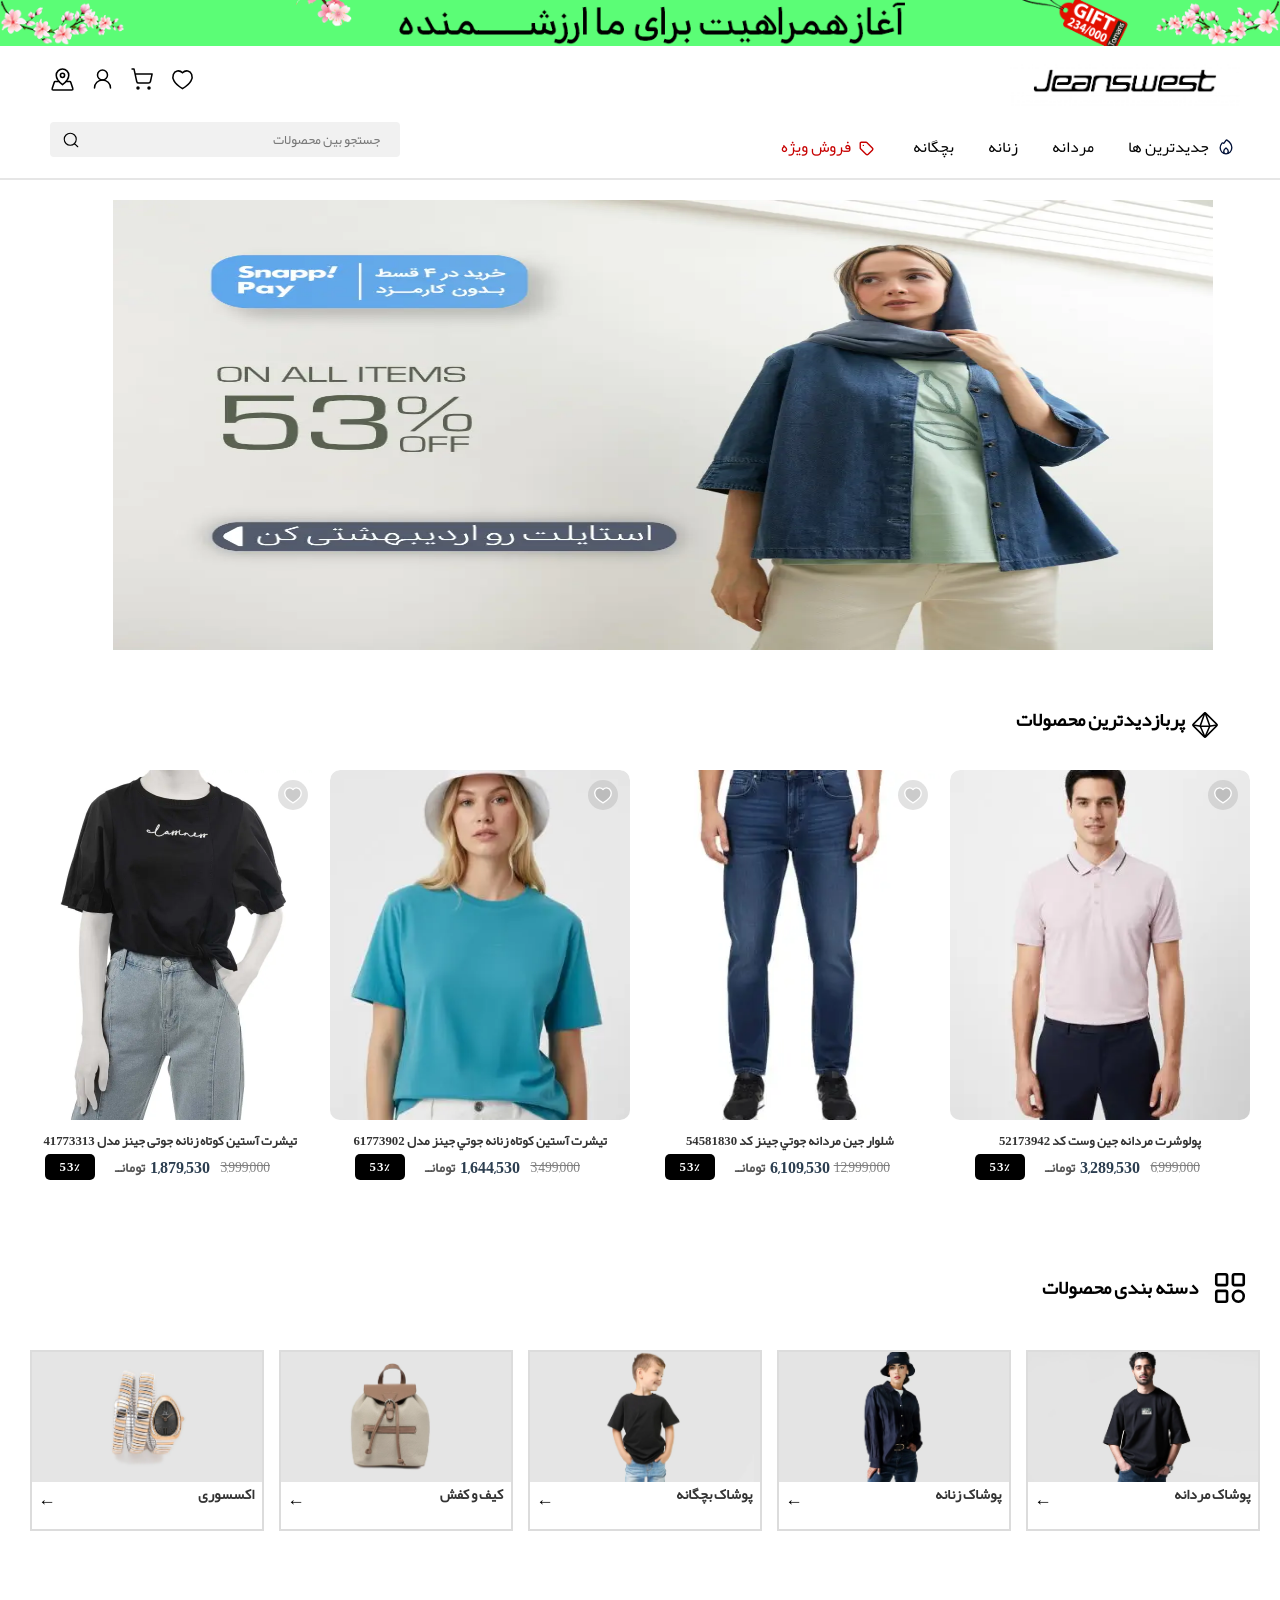
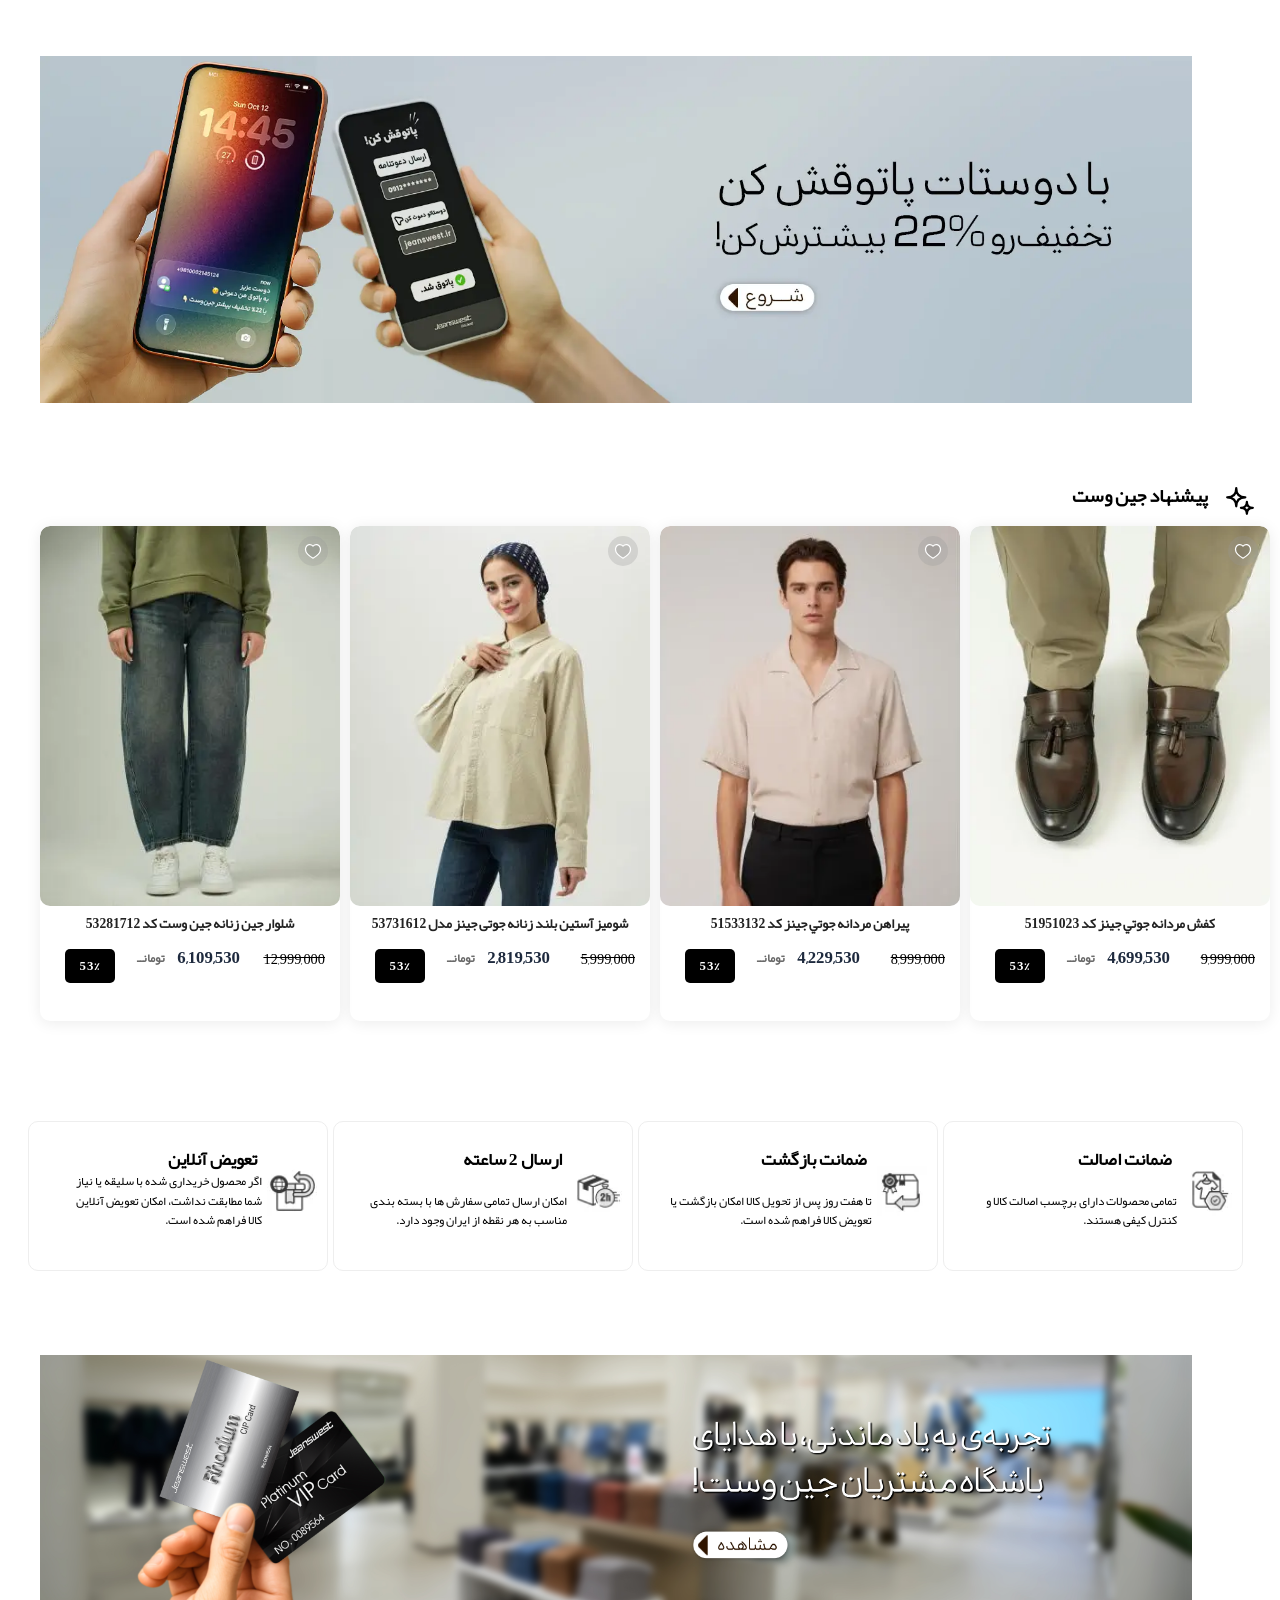
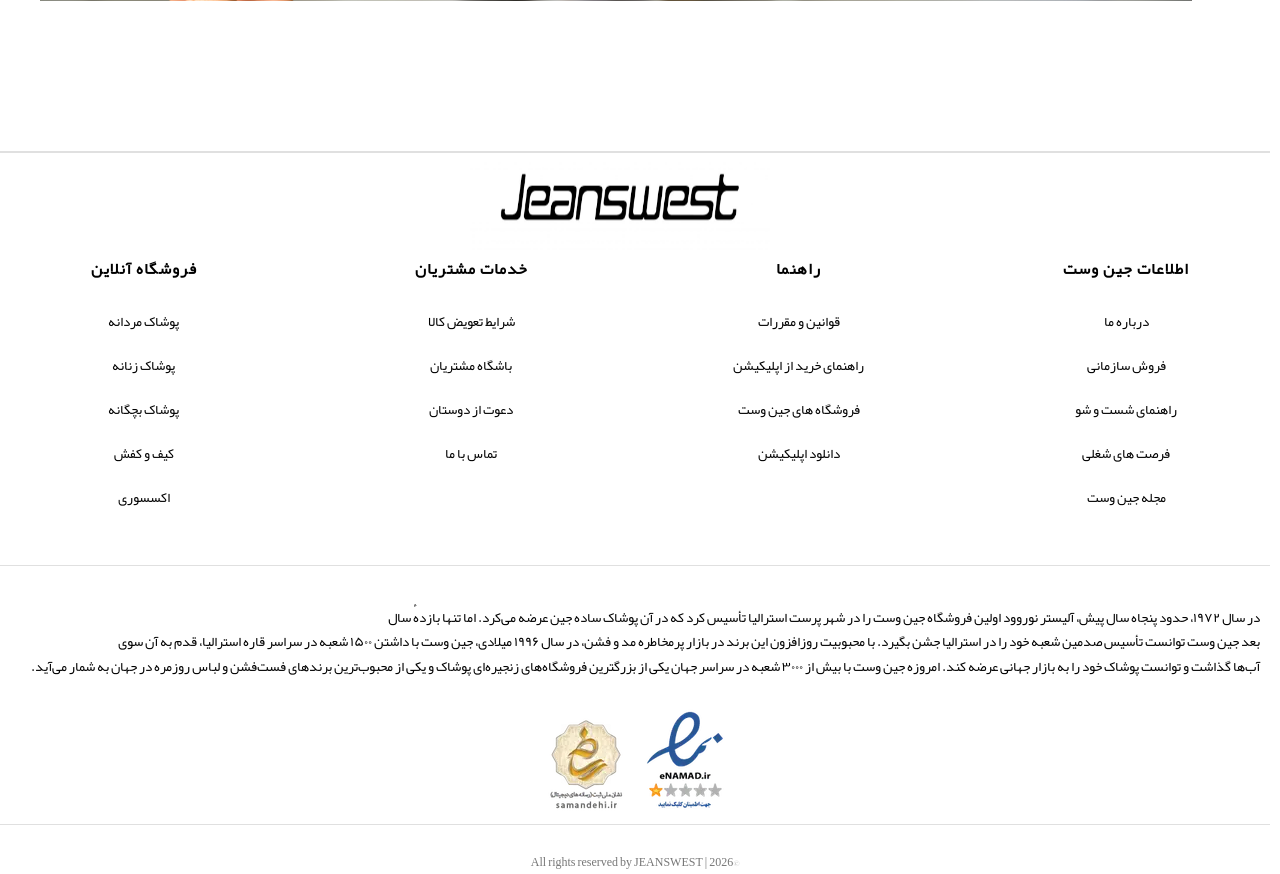
<file: index.html>
<!doctype html>
<html lang="en">
  <head>
    <meta charset="UTF-8" />
    <meta name="viewport" content="width=device-width, initial-scale=1.0" />
    <link rel="stylesheet" href="CSS/style.css" />
    <title>
      فروشگاه اینترنتی لباس جین‌ وست jeanswest | سایت رسمی جین وست ایران | جین
      وست
    </title>
  </head>

  <body>
    <div class="wrapper">
      <!-- start header -->
      <header>
        <!-- start navbar -->
        <nav>
          <!-- top navbar image -->
          <img
            src="assets/media/image/top-navbar-img.gif"
            alt="navbar gif"
            class="top-nav"
          />
          <!-- logo nav -->
          <a href="index.html">
            <img
              src="assets/media/image/Logo.png"
              alt="Logo"
              class="logo-nav"
            />
          </a>
          <!-- icon nav -->
          <div class="icon-nav">
            <div class="location-icon">
              <a href="#">
                <svg
                  xmlns="http://www.w3.org/2000/svg"
                  fill="none"
                  viewBox="0 0 24 24"
                >
                  <g
                    stroke="currentColor"
                    stroke-linecap="round"
                    stroke-linejoin="round"
                    stroke-width="1.5"
                  >
                    <path
                      d="M18 8c0 4.5-6 9-6 9s-6-4.5-6-9a6 6 0 1 1 12 0Z"
                    ></path>
                    <path
                      d="M12 10a2 2 0 1 0 0-4 2 2 0 0 0 0 4ZM8.835 14H5a1 1 0 0 0-.9.7l-2 6c-.1.1-.1.2-.1.3 0 .6.4 1 1 1h18c.6 0 1-.4 1-1 0-.1 0-.2-.1-.3l-2-6a1 1 0 0 0-.9-.7h-3.835"
                    ></path>
                  </g>
                </svg>
              </a>
            </div>
            <div class="contact-icon">
              <a href="#">
                <svg
                  xmlns="http://www.w3.org/2000/svg"
                  fill="none"
                  viewBox="0 0 25 24"
                >
                  <g
                    stroke="currentColor"
                    stroke-linecap="round"
                    stroke-linejoin="round"
                    stroke-width="1.5"
                  >
                    <path d="M12.5 13a5 5 0 1 0 0-10 5 5 0 0 0 0 10Z"></path>
                    <path d="M20.5 21a8 8 0 0 0-16 0"></path>
                  </g>
                </svg>
              </a>
            </div>
            <div class="shopping-icon">
              <a href="#">
                <svg xmlns="http://www.w3.org/2000/svg" fill="none">
                  <path
                    fill="#000"
                    stroke="currentColor"
                    stroke-linecap="round"
                    stroke-linejoin="round"
                    stroke-width="1.5"
                    d="M8 22a1 1 0 1 0 0-2 1 1 0 0 0 0 2ZM19 22a1 1 0 1 0 0-2 1 1 0 0 0 0 2Z"
                  ></path>
                  <path
                    stroke="currentColor"
                    stroke-linecap="round"
                    stroke-linejoin="round"
                    stroke-width="1.5"
                    d="M2.05 2.05h2l2.66 12.42a2 2 0 0 0 2 1.58h9.78a2 2 0 0 0 1.95-1.57l1.65-7.43H5.12"
                  ></path>
                </svg>
              </a>
            </div>
            <div class="heart-icon">
              <a href="#">
                <svg
                  xmlns="http://www.w3.org/2000/svg"
                  fill="none"
                  viewBox="0 0 24 24"
                >
                  <path
                    stroke="currentColor"
                    stroke-linejoin="round"
                    stroke-width="1.5"
                    d="M12 5.572c6.333-6.44 17.19 5.52 0 15.178C-5.19 11.092 5.667-.868 12 5.572Z"
                  ></path>
                </svg>
              </a>
            </div>
          </div>
          <!-- menu -->
          <div class="menu">
            <ul>
              <li>
                <div>
                  <a href="#" class="special-sale">
                    فروش ویژه
                    <svg
                      xmlns="http://www.w3.org/2000/svg"
                      fill="none"
                      viewBox="0 0 16 16"
                      class="sale-icon"
                    >
                      <g clip-path="url(#tag_svg__a)">
                        <path
                          stroke="currentColor"
                          stroke-linecap="round"
                          stroke-linejoin="round"
                          stroke-width="1.5"
                          d="M4.667 4.667h.006m2.854 9.526-5.9-5.9a1 1 0 0 1-.294-.707V2.333a1 1 0 0 1 1-1h5.253a1 1 0 0 1 .707.293l5.9 5.9a1.617 1.617 0 0 1 0 2.28l-4.386 4.387a1.617 1.617 0 0 1-2.28 0Z"
                        ></path>
                      </g>
                      <defs>
                        <clipPath id="tag_svg__a">
                          <path fill="#fff" d="M0 0h16v16H0z"></path>
                        </clipPath>
                      </defs>
                    </svg>
                  </a>
                  <div class="dropdown-3">
                    <ul>
                      <li>
                        <a href="#">
                          <img src="assets/media/image/mans-1.webp" alt="" />
                        </a>
                      </li>
                      <li>
                        <a href="#">
                          <img src="assets/media/image/womans-1.webp" alt="" />
                        </a>
                      </li>
                      <li>
                        <a href="#">
                          <img src="assets/media/image/womans-2.webp" alt="" />
                        </a>
                      </li>
                      <li>
                        <a href="#">
                          <img src="assets/media/image/mans-2.webp" alt="" />
                        </a>
                      </li>
                      <li>
                        <a href="#">
                          <img src="assets/media/image/mans-3.webp" alt="" />
                        </a>
                      </li>
                    </ul>
                  </div>
                </div>
              </li>

              <li>
                <a href="#">بچگانه</a>
                <div class="dropdown-2">
                  <div class="task-1">
                    <a href="#">
                      <svg
                        xmlns="http://www.w3.org/2000/svg"
                        viewBox="0 0 20 20"
                        fill="none"
                      >
                        <rect width="20" height="20" fill="#1E1E1E" />
                        <g id="Frame 44966">
                          <g id="Frame 44954">
                            <rect
                              width="1440"
                              height="454"
                              transform="translate(-1308 -24)"
                              fill="white"
                            />
                            <g id="Frame 44972">
                              <g id="Frame 44971">
                                <g id="Frame 44956">
                                  <g id="Frame 44964">
                                    <g id="tabler:shirt">
                                      <path
                                        id="Vector"
                                        d="M12.5 3.33337L17.5 5.00004V9.16671H15V15.8334C15 16.0544 14.9122 16.2663 14.7559 16.4226C14.5996 16.5789 14.3877 16.6667 14.1667 16.6667H5.83333C5.61232 16.6667 5.40036 16.5789 5.24408 16.4226C5.0878 16.2663 5 16.0544 5 15.8334V9.16671H2.5V5.00004L7.5 3.33337C7.5 3.99642 7.76339 4.6323 8.23223 5.10114C8.70107 5.56998 9.33696 5.83337 10 5.83337C10.663 5.83337 11.2989 5.56998 11.7678 5.10114C12.2366 4.6323 12.5 3.99642 12.5 3.33337Z"
                                        stroke="#011037"
                                        stroke-width="1.5"
                                        stroke-linecap="round"
                                        stroke-linejoin="round"
                                      />
                                    </g>
                                  </g>
                                </g>
                              </g>
                            </g>
                          </g>
                        </g>
                      </svg>
                      <h3>پوشاک دخترانه</h3>
                    </a>
                    <ul>
                      <li>
                        <a href="#">هودی</a>
                      </li>
                      <li>
                        <a href="#">دورس</a>
                      </li>
                      <li>
                        <a href="#">سرهمی</a>
                      </li>
                      <li>
                        <a href="#">سوییشرت</a>
                      </li>
                      <li>
                        <a href="#">پلیور</a>
                      </li>
                      <li>
                        <a href="#">لباس شنا</a>
                      </li>
                      <li>
                        <a href="#">تاپ</a>
                      </li>
                      <li>
                        <a href="#">شلوارک</a>
                      </li>
                      <li>
                        <a href="#">ست لباس</a>
                      </li>
                      <li>
                        <a href="#">لباس زیر</a>
                      </li>
                      <li>
                        <a href="#">شلوار</a>
                      </li>
                      <li>
                        <a href="#">کاپشن و پالتو</a>
                      </li>
                      <li>
                        <a href="#">دامن</a>
                      </li>
                      <li>
                        <a href="#">شال و روسری</a>
                      </li>
                      <li>
                        <a href="#">تی شرت</a>
                      </li>
                      <li>
                        <a href="#">تی شرت</a>
                      </li>
                    </ul>
                  </div>
                  <div class="task-2">
                    <a href="#">
                      <svg
                        class="child-task-2-svg"
                        xmlns="http://www.w3.org/2000/svg"
                        viewBox="0 0 20 20"
                        fill="none"
                      >
                        <rect width="20" height="20" fill="#1E1E1E" />
                        <g id="Frame 44966">
                          <g id="Frame 44954">
                            <rect
                              width="1440"
                              height="454"
                              transform="translate(-1308 -24)"
                              fill="white"
                            />
                            <g id="Frame 44972">
                              <g id="Frame 44971">
                                <g id="Frame 44956">
                                  <g id="Frame 44964">
                                    <g id="tabler:shirt">
                                      <path
                                        id="Vector"
                                        d="M12.5 3.33337L17.5 5.00004V9.16671H15V15.8334C15 16.0544 14.9122 16.2663 14.7559 16.4226C14.5996 16.5789 14.3877 16.6667 14.1667 16.6667H5.83333C5.61232 16.6667 5.40036 16.5789 5.24408 16.4226C5.0878 16.2663 5 16.0544 5 15.8334V9.16671H2.5V5.00004L7.5 3.33337C7.5 3.99642 7.76339 4.6323 8.23223 5.10114C8.70107 5.56998 9.33696 5.83337 10 5.83337C10.663 5.83337 11.2989 5.56998 11.7678 5.10114C12.2366 4.6323 12.5 3.99642 12.5 3.33337Z"
                                        stroke="#011037"
                                        stroke-width="1.5"
                                        stroke-linecap="round"
                                        stroke-linejoin="round"
                                      />
                                    </g>
                                  </g>
                                </g>
                              </g>
                            </g>
                          </g>
                        </g>
                      </svg>
                      <h3>پوشاک پسرانه</h3>
                    </a>
                    <ul>
                      <li>
                        <a href="#">پیراهن</a>
                      </li>
                      <li>
                        <a href="#">دورس</a>
                      </li>
                      <li>
                        <a href="#">هودی</a>
                      </li>
                      <li>
                        <a href="#">سوییشرت</a>
                      </li>
                      <li>
                        <a href="#">پلیور</a>
                      </li>
                      <li>
                        <a href="#">شلوار</a>
                      </li>
                      <li>
                        <a href="#">لباس شنا</a>
                      </li>
                      <li>
                        <a href="#">شلوارک</a>
                      </li>
                      <li>
                        <a href="#">کاپشن و پالتو</a>
                      </li>
                      <li>
                        <a href="#">پولوشرت پسرانه</a>
                      </li>
                      <li>
                        <a href="#">تی شرت</a>
                      </li>
                      <li>
                        <a href="#">لباس زیر</a>
                      </li>
                      <li>
                        <a href="#">ست لباس</a>
                      </li>
                    </ul>
                  </div>
                  <div class="task-3">
                    <a href="#">
                      <img src="assets/media/image/watch.svg" alt="watch" />
                      <h3>اکسسوری و زیورآلات بچگانه</h3>
                    </a>
                    <ul>
                      <li>
                        <a href="#">اسباب بازی</a>
                      </li>
                      <li>
                        <a href="#">جوراب</a>
                      </li>
                      <li>
                        <a href="#">چتر</a>
                      </li>
                      <li>
                        <a href="#">دستکش و کلاه</a>
                      </li>
                      <li>
                        <a href="#">عینک</a>
                      </li>
                      <li>
                        <a href="#">عروسک</a>
                      </li>
                    </ul>
                  </div>
                  <div class="task-4">
                    <a href="#">
                      <img src="assets/media/image/shoe.svg" alt="shoe" />
                      <h3>کیف و کفش بچگانه</h3>
                    </a>
                    <ul>
                      <li>
                        <a href="#">کیف</a>
                      </li>
                      <li>
                        <a href="#">کفش</a>
                      </li>
                    </ul>
                  </div>
                  <div class="task-5">
                    <a href="#">
                      <img src="assets/media/image/sale.svg" alt="sale" />
                      <h3>همه محصولات مردانه</h3>
                    </a>
                    <ul>
                      <li>
                        <img
                          src="assets/media/image/Childs.webp"
                          alt="Childs"
                        />
                      </li>
                    </ul>
                  </div>
                </div>
              </li>

              <li>
                <a href="#">زنانه</a>
                <div class="dropdown-2">
                  <div class="task-1">
                    <a href="#">
                      <svg
                        xmlns="http://www.w3.org/2000/svg"
                        viewBox="0 0 20 20"
                        fill="none"
                      >
                        <rect width="20" height="20" fill="#1E1E1E" />
                        <g id="Frame 44966">
                          <g id="Frame 44954">
                            <rect
                              width="1440"
                              height="454"
                              transform="translate(-1308 -24)"
                              fill="white"
                            />
                            <g id="Frame 44972">
                              <g id="Frame 44971">
                                <g id="Frame 44956">
                                  <g id="Frame 44964">
                                    <g id="tabler:shirt">
                                      <path
                                        id="Vector"
                                        d="M12.5 3.33337L17.5 5.00004V9.16671H15V15.8334C15 16.0544 14.9122 16.2663 14.7559 16.4226C14.5996 16.5789 14.3877 16.6667 14.1667 16.6667H5.83333C5.61232 16.6667 5.40036 16.5789 5.24408 16.4226C5.0878 16.2663 5 16.0544 5 15.8334V9.16671H2.5V5.00004L7.5 3.33337C7.5 3.99642 7.76339 4.6323 8.23223 5.10114C8.70107 5.56998 9.33696 5.83337 10 5.83337C10.663 5.83337 11.2989 5.56998 11.7678 5.10114C12.2366 4.6323 12.5 3.99642 12.5 3.33337Z"
                                        stroke="#011037"
                                        stroke-width="1.5"
                                        stroke-linecap="round"
                                        stroke-linejoin="round"
                                      />
                                    </g>
                                  </g>
                                </g>
                              </g>
                            </g>
                          </g>
                        </g>
                      </svg>
                      <h3>پوشاک زنانه</h3>
                    </a>
                    <ul>
                      <li>
                        <a href="#">شلوارک</a>
                      </li>
                      <li>
                        <a href="#">تاپ</a>
                      </li>
                      <li>
                        <a href="#">پالتو</a>
                      </li>
                      <li>
                        <a href="#">کاپشن</a>
                      </li>
                      <li>
                        <a href="#">کت و شلوار</a>
                      </li>
                      <li>
                        <a href="#">شلوار</a>
                      </li>
                      <li>
                        <a href="#">شومیز و پیراهن</a>
                      </li>
                      <li>
                        <a href="#">ست لباس</a>
                      </li>
                      <li>
                        <a href="#">دورس</a>
                      </li>
                      <li>
                        <a href="#">پلیور و ژاکت</a>
                      </li>
                      <li>
                        <a href="#">دامن</a>
                      </li>
                      <li>
                        <a href="#">پولوشرت زنانه</a>
                      </li>
                      <li>
                        <a href="#">تی شرت</a>
                      </li>
                      <li>
                        <a href="#">هودی</a>
                      </li>
                      <li>
                        <a href="#">سوییشرت</a>
                      </li>
                      <li>
                        <a href="#">مانتو</a>
                      </li>
                    </ul>
                  </div>
                  <div class="task-2">
                    <a href="#">
                      <img src="assets/media/image/shoe.svg" alt="shoe" />
                      <h3>کیف و کفش زنانه</h3>
                    </a>
                    <ul>
                      <li>
                        <a href="#">صندل</a>
                      </li>

                      <li>
                        <a href="#">کیف</a>
                      </li>
                      <li>
                        <a href="#">کفش</a>
                      </li>
                      <li>
                        <a href="#">چمدان</a>
                      </li>
                    </ul>
                  </div>
                  <div class="task-3">
                    <a href="#">
                      <img src="assets/media/image/watch.svg" alt="watch" />
                      <h3>اکسسوری و زیورآلات زنانه</h3>
                    </a>
                    <ul>
                      <li>
                        <a href="#">شال و روسری</a>
                      </li>
                      <li>
                        <a href="#">جوراب</a>
                      </li>
                      <li>
                        <a href="#">عینک</a>
                      </li>
                      <li>
                        <a href="#">کمربند</a>
                      </li>
                      <li>
                        <a href="#">دستکش و کلاه</a>
                      </li>
                      <li>
                        <a href="#">چتر</a>
                      </li>
                      <li>
                        <a href="#">ساعت</a>
                      </li>
                      <li>
                        <a href="#">استرج</a>
                      </li>
                      <li>
                        <a href="#">زیورآلات</a>
                      </li>
                    </ul>
                  </div>
                  <div class="task-4">
                    <a href="#">
                      <img src="assets/media/image/perfume.svg" alt="perfume" />
                      <h3>عطر و ادکلن زنانه</h3>
                    </a>
                    <ul>
                      <li>
                        <a href="#">عطر و ادکلن</a>
                      </li>
                    </ul>
                  </div>
                  <div class="task-5">
                    <a href="#">
                      <img src="assets/media/image/sale.svg" alt="sale" />
                      <h3>همه محصولات زنانه</h3>
                    </a>
                    <ul>
                      <li>
                        <img
                          src="assets/media/image/Womans.webp"
                          alt="womans"
                        />
                      </li>
                    </ul>
                  </div>
                </div>
              </li>
              <li>
                <a href="#">مردانه</a>
                <div class="dropdown-2">
                  <div class="task-1">
                    <a href="#">
                      <svg
                        xmlns="http://www.w3.org/2000/svg"
                        viewBox="0 0 20 20"
                        fill="none"
                      >
                        <rect width="20" height="20" fill="#1E1E1E" />
                        <g id="Frame 44966">
                          <g id="Frame 44954">
                            <rect
                              width="1440"
                              height="454"
                              transform="translate(-1308 -24)"
                              fill="white"
                            />
                            <g id="Frame 44972">
                              <g id="Frame 44971">
                                <g id="Frame 44956">
                                  <g id="Frame 44964">
                                    <g id="tabler:shirt">
                                      <path
                                        id="Vector"
                                        d="M12.5 3.33337L17.5 5.00004V9.16671H15V15.8334C15 16.0544 14.9122 16.2663 14.7559 16.4226C14.5996 16.5789 14.3877 16.6667 14.1667 16.6667H5.83333C5.61232 16.6667 5.40036 16.5789 5.24408 16.4226C5.0878 16.2663 5 16.0544 5 15.8334V9.16671H2.5V5.00004L7.5 3.33337C7.5 3.99642 7.76339 4.6323 8.23223 5.10114C8.70107 5.56998 9.33696 5.83337 10 5.83337C10.663 5.83337 11.2989 5.56998 11.7678 5.10114C12.2366 4.6323 12.5 3.99642 12.5 3.33337Z"
                                        stroke="#011037"
                                        stroke-width="1.5"
                                        stroke-linecap="round"
                                        stroke-linejoin="round"
                                      />
                                    </g>
                                  </g>
                                </g>
                              </g>
                            </g>
                          </g>
                        </g>
                      </svg>
                      <h3>پوشاک مردانه</h3>
                    </a>
                    <ul>
                      <li>
                        <a href="#">شلوار</a>
                      </li>
                      <li>
                        <a href="#">ست لباس</a>
                      </li>
                      <li>
                        <a href="#">پالتو</a>
                      </li>
                      <li>
                        <a href="#">کاپشن</a>
                      </li>
                      <li>
                        <a href="#">دورس</a>
                      </li>
                      <li>
                        <a href="#">پلیور و ژاکت</a>
                      </li>
                      <li>
                        <a href="#">استرج</a>
                      </li>
                      <li>
                        <a href="#">لباس شنا</a>
                      </li>
                      <li>
                        <a href="#">لباس زیر</a>
                      </li>
                      <li>
                        <a href="#">کت و شلوار</a>
                      </li>
                      <li>
                        <a href="#">پولوشرت</a>
                      </li>
                      <li>
                        <a href="#">هودی</a>
                      </li>
                      <li>
                        <a href="#">سوییشرت</a>
                      </li>
                      <li>
                        <a href="#">تی شرت</a>
                      </li>
                      <li>
                        <a href="#">ییراهن</a>
                      </li>
                      <li>
                        <a href="#">شلوارک</a>
                      </li>
                      <li>
                        <a href="#">تاپ</a>
                      </li>
                    </ul>
                  </div>
                  <div class="task-2">
                    <a href="#">
                      <img src="assets/media/image/shoe.svg" alt="shoe" />
                      <h3>کیف و کفش مردانه</h3>
                    </a>
                    <ul>
                      <li>
                        <a href="#">چمدان</a>
                      </li>
                      <li>
                        <a href="#">کیف</a>
                      </li>
                      <li>
                        <a href="#">کفش</a>
                      </li>
                      <li>
                        <a href="#">صندل</a>
                      </li>
                    </ul>
                  </div>
                  <div class="task-3">
                    <a href="#">
                      <img src="assets/media/image/watch.svg" alt="watch" />
                      <h3>اکسسوری و زیورآلات مردانه</h3>
                    </a>
                    <ul>
                      <li>
                        <a href="#">عینک</a>
                      </li>
                      <li>
                        <a href="#">جوراب</a>
                      </li>
                      <li>
                        <a href="#">کمربند</a>
                      </li>
                      <li>
                        <a href="#">ساعت</a>
                      </li>
                      <li>
                        <a href="#">دستکش و کلاه</a>
                      </li>
                      <li>
                        <a href="#">چتر</a>
                      </li>
                      <li>
                        <a href="#">دفترچه</a>
                      </li>
                      <li>
                        <a href="#">دستبند</a>
                      </li>
                      <li>
                        <a href="#">لباس زیر</a>
                      </li>
                    </ul>
                  </div>
                  <div class="task-4">
                    <a href="#">
                      <img src="assets/media/image/perfume.svg" alt="perfume" />
                      <h3>عطر و ادکلن مردانه</h3>
                    </a>
                    <ul>
                      <li>
                        <a href="#">عطر و ادکلن</a>
                      </li>
                    </ul>
                  </div>
                  <div class="task-5">
                    <a href="#">
                      <img src="assets/media/image/sale.svg" alt="sale" />
                      <h3>همه محصولات مردانه</h3>
                    </a>
                    <ul>
                      <li>
                        <img src="assets/media/image/Mans.webp" alt="mans" />
                      </li>
                    </ul>
                  </div>
                </div>
              </li>

              <li>
                <a href="#"
                  >جدیدترین ها
                  <img
                    src="assets/media/image/new.svg"
                    alt="new"
                    class="fire-icon"
                  />
                </a>
                <ul class="dropdown-1">
                  <li>
                    <a href="#">
                      <img src="assets/media/image/Childs.webp" alt="child" />
                      <span class="child">بچگانه↖</span>
                    </a>
                  </li>
                  <li>
                    <a href="#">
                      <img src="assets/media/image/Womans.webp" alt="woman" />
                      <span class="woman">زنانه↖</span>
                    </a>
                  </li>
                  <li>
                    <a href="#">
                      <img src="assets/media/image/Mans.webp" alt="man" />
                      <span class="man">مردانه↖</span>
                    </a>
                  </li>
                </ul>
              </li>
            </ul>
          </div>
          <!-- section search -->
          <div class="section-search">
            <input
              type="search"
              class="search"
              placeholder="جستجو بین محصولات"
            />
            <svg
              xmlns="http://www.w3.org/2000/svg"
              fill="none"
              viewBox="0 0 24 24"
              class="search-icon"
            >
              <g
                stroke="currentColor"
                stroke-linecap="round"
                stroke-linejoin="round"
                stroke-width="1.5"
              >
                <path
                  d="M11 19a8 8 0 1 0 0-16 8 8 0 0 0 0 16ZM21 21l-4.3-4.3"
                ></path>
              </g>
            </svg>
          </div>
        </nav>
        <!-- end navbar -->
      </header>
      <!-- end header -->
      <!-- start main -->
      <main>
        <div class="banner">
          <img src="assets/media/image/womans-2.webp" alt="banner" />
        </div>
      </main>
      <!-- end main -->
      <!-- start products -->
      <div class="products">
        <svg xmlns="http://www.w3.org/2000/svg" fill="none" viewBox="0 0 25 25">
          <path
            stroke="currentColor"
            stroke-linecap="round"
            stroke-linejoin="round"
            stroke-width="1.3"
            d="m13.208 22.207 8.998-9a1.003 1.003 0 0 0 0-1.417l-8.998-9a1.003 1.003 0 0 0-1.416 0l-8.998 9a1.003 1.003 0 0 0 0 1.417l8.998 9a1.005 1.005 0 0 0 1.416 0Z"
            clip-rule="evenodd"
          ></path>
          <path
            stroke="currentColor"
            stroke-linecap="round"
            stroke-linejoin="round"
            stroke-width="1.3"
            d="m12.729 22.08 3.771-8.716-3.764-10.637a.25.25 0 0 0-.471 0L8.5 13.364l3.771 8.717c.086.2.372.2.458-.001v0Z"
            clip-rule="evenodd"
          ></path>
          <path
            stroke="currentColor"
            stroke-linecap="round"
            stroke-linejoin="round"
            stroke-width="1.3"
            d="m2.505 12.472 6.529 1.068h6.932l6.529-1.068"
          ></path>
        </svg>
        <h2>پربازدیدترین محصولات</h2>
        <div class="product">
          <ul>
            <li>
              <a href="pages/tshirt-woman.html">
                <svg
                  class="heart-icon-1"
                  xmlns="http://www.w3.org/2000/svg"
                  fill="none"
                  viewBox="0 0 24 25"
                >
                  <path
                    fill="#000"
                    fill-opacity="0.1"
                    stroke="#fff"
                    stroke-linejoin="round"
                    stroke-width="1.5"
                    d="M12 6.315c6.333-6.44 17.19 5.52 0 15.178C-5.19 11.835 5.667-.124 12 6.315Z"
                  ></path>
                </svg>
                <img src="assets/media/image/tshirt-woman-2.webp" alt="" />
                <h3 class="titr">
                  تیشرت آستین کوتاه زنانه جوتی جینز مدل 41773313
                </h3>
                <p class="discount">53%</p>
                <span class="price">1,879,530</span>
                <p class="price-titr">تومانــ</p>
                <span class="old-price">3,999,000</span>
              </a>
            </li>
            <li>
              <a href="pages/tshirt-woman.html">
                <svg
                  class="heart-icon-1"
                  xmlns="http://www.w3.org/2000/svg"
                  fill="none"
                  viewBox="0 0 24 25"
                >
                  <path
                    fill="#000"
                    fill-opacity="0.1"
                    stroke="#fff"
                    stroke-linejoin="round"
                    stroke-width="1.5"
                    d="M12 6.315c6.333-6.44 17.19 5.52 0 15.178C-5.19 11.835 5.667-.124 12 6.315Z"
                  ></path>
                </svg>
                <img src="assets/media/image/tshirt-woman-1.webp" alt="" />
                <h3 class="titr">
                  تیشرت آستین کوتاه زنانه جوتي جينز مدل 61773902
                </h3>
                <p class="discount">53%</p>
                <span class="price">1,644,530</span>
                <p class="price-titr">تومانــ</p>
                <span class="old-price">3,499,000</span>
              </a>
            </li>
            <li>
              <svg
                class="heart-icon-1"
                xmlns="http://www.w3.org/2000/svg"
                fill="none"
                viewBox="0 0 24 25"
              >
                <path
                  fill="#000"
                  fill-opacity="0.1"
                  stroke="#fff"
                  stroke-linejoin="round"
                  stroke-width="1.5"
                  d="M12 6.315c6.333-6.44 17.19 5.52 0 15.178C-5.19 11.835 5.667-.124 12 6.315Z"
                ></path>
              </svg>
              <a href="#">
                <img src="assets/media/image/pant-man-1.webp" alt="" />
                <h3 class="titr">شلوار جين مردانه جوتي جينز كد 54581830</h3>
                <p class="discount">53%</p>
                <span class="price">6,109,530</span>
                <p class="price-titr">تومانــ</p>
                <span class="old-price">12,999,000</span>
              </a>
            </li>
            <li>
              <a href="#">
                <svg
                  class="heart-icon-1"
                  xmlns="http://www.w3.org/2000/svg"
                  fill="none"
                  viewBox="0 0 24 25"
                >
                  <path
                    fill="#000"
                    fill-opacity="0.1"
                    stroke="#fff"
                    stroke-linejoin="round"
                    stroke-width="1.5"
                    d="M12 6.315c6.333-6.44 17.19 5.52 0 15.178C-5.19 11.835 5.667-.124 12 6.315Z"
                  ></path>
                </svg>
                <img src="assets/media/image/tshirt-man-1.webp" alt="" />
                <h3 class="titr">پولوشرت مردانه جين وست كد 52173942</h3>
                <p class="discount">53%</p>
                <span class="price">3,289,530</span>
                <p class="price-titr">تومانــ</p>
                <span class="old-price">6,999,000</span>
              </a>
            </li>
          </ul>
        </div>
        <div class="products-sort">
          <svg
            xmlns="http://www.w3.org/2000/svg"
            fill="none"
            viewBox="0 0 20 20"
          >
            <path
              stroke="currentColor"
              stroke-linecap="round"
              stroke-linejoin="round"
              stroke-width="1.3"
              d="M3.125 3.958c0-.46.373-.833.833-.833h3.75c.46 0 .834.373.834.833v3.75c0 .46-.373.834-.834.834h-3.75a.833.833 0 0 1-.833-.834v-3.75ZM3.125 12.292c0-.46.373-.834.833-.834h3.75c.46 0 .834.373.834.834v3.75c0 .46-.373.833-.834.833h-3.75a.833.833 0 0 1-.833-.833v-3.75ZM11.458 14.167a2.708 2.708 0 1 1 5.417 0 2.708 2.708 0 0 1-5.417 0ZM11.458 3.958c0-.46.373-.833.834-.833h3.75c.46 0 .833.373.833.833v3.75c0 .46-.373.834-.833.834h-3.75a.833.833 0 0 1-.834-.834v-3.75Z"
            ></path>
          </svg>
          <h3>دسته بندی محصولات</h3>
          <div class="sort">
            <ul>
              <li>
                <a href="#">
                  <img
                    src="assets/media/image/accessory.webp"
                    alt="accessory"
                  />
                  <p>اکسسوری</p>
                  <span>←</span>
                </a>
              </li>
              <li>
                <a href="#">
                  <img src="assets/media/image/bag.webp" alt="accessory" />
                  <p>کیف و کفش</p>
                  <span>←</span>
                </a>
              </li>
              <li>
                <a href="#">
                  <img
                    src="assets/media/image/child-cloths.webp"
                    alt="child-cloths"
                  />
                  <p>پوشاک بچگانه</p>
                  <span>←</span>
                </a>
              </li>
              <li>
                <a href="#">
                  <img
                    src="assets/media/image/woman-cloths.webp"
                    alt="woman-cloths"
                  />
                  <p>پوشاک زنانه</p>
                  <span>←</span>
                </a>
              </li>
              <li>
                <a href="#">
                  <img
                    src="assets/media/image/man-cloths.webp"
                    alt="man-cloths"
                  />
                  <p>پوشاک مردانه</p>
                  <span>←</span>
                </a>
              </li>
            </ul>
          </div>
          <div class="banner-2">
            <a href="#">
              <img src="assets/media/image/banner-2.webp" alt="banner-2" />
            </a>
          </div>
        </div>
        <div class="products-2">
          <svg
            xmlns="http://www.w3.org/2000/svg"
            fill="none"
            viewBox="0 0 20 20"
          >
            <g
              stroke="currentColor"
              stroke-linejoin="round"
              stroke-width="1.5"
              clip-path="url(#sparkles_svg__a)"
              clip-rule="evenodd"
            >
              <path
                d="M1.458 7.5C5.654 7.5 7.5 5.654 7.5 1.458 7.5 5.654 9.346 7.5 13.542 7.5 9.346 7.5 7.5 9.346 7.5 13.542 7.5 9.346 5.654 7.5 1.458 7.5ZM10.625 14.583c2.749 0 3.958-1.21 3.958-3.958 0 2.749 1.21 3.958 3.959 3.958-2.75 0-3.959 1.21-3.959 3.959 0-2.75-1.21-3.959-3.958-3.959Z"
              ></path>
            </g>
            <defs>
              <clipPath id="sparkles_svg__a">
                <path fill="#fff" d="M0 0h20v20H0z"></path>
              </clipPath>
            </defs>
          </svg>
          <h2>پیشنهاد جین وست</h2>
          <div class="product-2">
            <ul>
              <li>
                <a href="#">
                  <svg
                    class="heart-icon-2"
                    xmlns="http://www.w3.org/2000/svg"
                    fill="none"
                    viewBox="0 0 24 25"
                  >
                    <path
                      fill="#000"
                      fill-opacity="0.1"
                      stroke="#fff"
                      stroke-linejoin="round"
                      stroke-width="1.5"
                      d="M12 6.315c6.333-6.44 17.19 5.52 0 15.178C-5.19 11.835 5.667-.124 12 6.315Z"
                    ></path>
                  </svg>
                  <img
                    src="assets/media/image/shoe-man.webp"
                    alt=""
                    class="product-img"
                  />
                  <h3 class="titr-2">كفش مردانه جوتي جينز كد 51951023</h3>

                  <p class="discount-2">53%</p>
                  <span class="price-2">4,699,530</span>
                  <p class="price-titr-2">تومانــ</p>
                  <span class="old-price-2">9,999,000</span>
                </a>
              </li>
              <li>
                <a href="#">
                  <svg
                    class="heart-icon-2"
                    xmlns="http://www.w3.org/2000/svg"
                    fill="none"
                    viewBox="0 0 24 25"
                  >
                    <path
                      fill="#000"
                      fill-opacity="0.1"
                      stroke="#fff"
                      stroke-linejoin="round"
                      stroke-width="1.5"
                      d="M12 6.315c6.333-6.44 17.19 5.52 0 15.178C-5.19 11.835 5.667-.124 12 6.315Z"
                    ></path>
                  </svg>
                  <img
                    src="assets/media/image/shirt-man.webp"
                    alt=""
                    class="product-img"
                  />
                  <h3 class="titr-2">پيراهن مردانه جوتي جينز كد 51533132</h3>

                  <p class="discount-2">53%</p>
                  <span class="price-2">4,229,530</span>
                  <p class="price-titr-2">تومانــ</p>
                  <span class="old-price-2">8,999,000</span>
                </a>
              </li>
              <li>
                <svg
                  class="heart-icon-2"
                  xmlns="http://www.w3.org/2000/svg"
                  fill="none"
                  viewBox="0 0 24 25"
                >
                  <path
                    fill="#000"
                    fill-opacity="0.1"
                    stroke="#fff"
                    stroke-linejoin="round"
                    stroke-width="1.5"
                    d="M12 6.315c6.333-6.44 17.19 5.52 0 15.178C-5.19 11.835 5.667-.124 12 6.315Z"
                  ></path>
                </svg>
                <a href="#">
                  <img
                    src="assets/media/image/shomiz-woman.webp"
                    alt=""
                    class="product-img"
                  />
                  <h3 class="titr-2">
                    شومیز آستین بلند زنانه جوتی جینز مدل 53731612
                  </h3>

                  <p class="discount-2">53%</p>
                  <span class="price-2">2,819,530</span>
                  <p class="price-titr-2">تومانــ</p>
                  <span class="old-price-2">5,999,000</span>
                </a>
              </li>
              <li>
                <a href="#">
                  <svg
                    class="heart-icon-2"
                    xmlns="http://www.w3.org/2000/svg"
                    fill="none"
                    viewBox="0 0 24 25"
                  >
                    <path
                      fill="#000"
                      fill-opacity="0.1"
                      stroke="#fff"
                      stroke-linejoin="round"
                      stroke-width="1.5"
                      d="M12 6.315c6.333-6.44 17.19 5.52 0 15.178C-5.19 11.835 5.667-.124 12 6.315Z"
                    ></path>
                  </svg>
                  <img
                    src="assets/media/image/pant-woman.webp"
                    alt=""
                    class="product-img"
                  />
                  <h3 class="titr-2">شلوار جين زنانه جين وست كد 53281712</h3>
                  <p class="discount-2">53%</p>
                  <span class="price-2">6,109,530</span>
                  <p class="price-titr-2">تومانــ</p>
                  <span class="old-price-2">12,999,000</span>
                </a>
              </li>
            </ul>
          </div>
        </div>
        <div class="support-products">
          <div class="support-product">
            <img src="assets/media/image/origin-guarantee.webp" />
            <h3 class="support-products-title">ضمانت اصالت</h3>
            <p classs="support-products-text">
              تمامی محصولات دارای برچسب اصالت کالا و
              <br />
              کنترل کیفی هستند.
            </p>
          </div>
          <div class="support-product">
            <img src="assets/media/image/return-guarantee.webp" />
            <h3 class="support-products-title">ضمانت بازگشت</h3>
            <p classs="support-products-text">
              تا هفت روز پس از تحویل کالا امکان بازگشت یا
              <br />
              تعویض کالا فراهم شده است.
            </p>
          </div>
          <div class="support-product">
            <img src="assets/media/image/hours-sent.webp" />
            <h3 class="support-products-title">ارسال 2 ساعته</h3>
            <p classs="support-products-text">
              امکان ارسال تمامی سفارش ها با بسته بندی
              <br />
              مناسب به هر نقطه از ایران وجود دارد.
            </p>
          </div>
          <div class="support-product">
            <img src="assets/media/image/online-return.webp" />
            <h3 class="support-products-title">تعویض آنلاین</h3>
            <p>
              اگر محصول خریداری شده با سلیقه یا نیاز
              <br />
              شما مطابقت نداشت، امکان تعویض آنلاین <br />
              کالا فراهم شده است.
            </p>
          </div>
        </div>
        <div class="banner-3">
          <img src="assets/media/image/banner-3.jpg" alt="" />
        </div>
      </div>
      <!-- end products -->
      <!-- start footer -->
      <footer class="footer">
        <div class="footer-container">
          <img src="assets/media/image/Logo-2.png" class="footer-img" />
          <div class="footer-column">
            <h3 class="footer-title">اطلاعات جین وست</h3>
            <ul class="footer-links">
              <li><a href="#">درباره ما</a></li>
              <li><a href="#">فروش سازمانی</a></li>
              <li><a href="#">راهنمای شست و شو</a></li>
              <li><a href="#">فرصت های شغلی</a></li>
              <li><a href="#">مجله جین وست</a></li>
            </ul>
          </div>

          <div class="footer-column">
            <h3 class="footer-title">راهنما</h3>
            <ul class="footer-links">
              <li><a href="#">قوانین و مقررات</a></li>
              <li><a href="#">راهنمای خرید از اپلیکیشن</a></li>
              <li><a href="#">فروشگاه های جین وست</a></li>
              <li><a href="#">دانلود اپلیکیشن</a></li>
            </ul>
          </div>

          <div class="footer-column">
            <h3 class="footer-title">خدمات مشتریان</h3>
            <ul class="footer-links">
              <li><a href="#">شرایط تعویض کالا</a></li>
              <li><a href="#">باشگاه مشتریان</a></li>
              <li><a href="#">دعوت از دوستان</a></li>
              <li><a href="#">تماس با ما</a></li>
            </ul>
          </div>

          <div class="footer-column">
            <h3 class="footer-title">فروشگاه آنلاین</h3>
            <ul class="footer-links">
              <li><a href="#">پوشاک مردانه</a></li>
              <li><a href="#">پوشاک زنانه</a></li>
              <li><a href="#">پوشاک بچگانه</a></li>
              <li><a href="#">کیف و کفش</a></li>
              <li><a href="#">اکسسوری</a></li>
            </ul>
          </div>
        </div>

        <div class="footer-history">
          <p>
            در سال ۱۹۷۲، حدود پنجاه سال پیش، آلیستر نوروود اولین فروشگاه جین وست
            را در شهر پرست استرالیا تأسیس کرد که در آن پوشاک ساده جین عرضه
            می‌کرد. اما تنها بازدهٔ سال <br />بعد جین وست توانست تأسیس صدمین
            شعبه خود را در استرالیا جشن بگیرد. با محبوبیت روزافزون این برند در
            بازار پرمخاطره مد و فشن، در سال ۱۹۹۶ میلادی، جین وست با داشتن ۱۵۰۰
            شعبه در سراسر قاره استرالیا، قدم به آن سوی <br />آب‌ها گذاشت و
            توانست پوشاک خود را به بازار جهانی عرضه کند. امروزه جین وست با بیش
            از ۳۰۰۰ شعبه در سراسر جهان یکی از بزرگترین فروشگاه‌های زنجیره‌ای
            پوشاک و یکی از محبوب‌ترین برندهای فست‌فشن و لباس روزمره در جهان به
            شمار می‌آید.
          </p>
        </div>
        <div class="footer-namad">
          <img src="assets/media/image/enamad.webp" alt="" />
          <img src="assets/media/image/samandehi.webp" alt="" />
        </div>
        <div class="footer-copyright">
          <p>©2026 | All rights reserved by JEANSWEST</p>
        </div>
      </footer>
      <!-- end footer -->
    </div>
  </body>
</html>
</file>
<file: CSS/style.css>
@font-face {
    font-family: yekan;
    src: url(../assets/media/font/Yekan.eot) format(eot),
        url(../assets/media/font/Yekan.ttf) format(ttf),
        url(../assets/media/font/Yekan.woff) format(woff);
}

* {
    margin: 0;
    padding: 0;
    box-sizing: border-box;
    text-decoration: none;
    list-style: none;
}

body {
    display: flex;
    font-family: yekan;
    height: 2500px;
}

.wrapper {
    min-height: 100%;
    display: flex;
    flex-direction: column;
}

/* start header */

header nav {
    height: 180px;
    border-bottom: 2px solid rgba(207, 207, 207, 0.514);
    position: fixed;
    z-index: 1000;
    background-color: rgb(255, 255, 255);
}

a {
    color: black;
}

.top-nav {
    width: 100%;

}

.logo-nav {
    float: right;
    width: 230px;
    margin-right: 40px;
    margin-top: 3px;
    margin-bottom: 0;
}

.icon-nav {
    display: flex;
    gap: 15px;
    margin-left: 50px;
    margin-top: 10px;
}

.heart-icon,
.shopping-icon,
.contact-icon,
.location-icon {
    width: 25px;
    height: 25px;
}

header>nav>.menu>ul,
header>nav>.menu>ul>li {
    display: inline-block;
    margin-top: 10px;
}

header>nav>.menu>ul>li {
    margin-left: 16px;
    line-height: 70px;
    position: relative;
}

header>nav>.menu>ul>li>a {
    font-size: 1rem;
    transition: all .5s;
    border-bottom: 2px solid transparent;
    padding: 11px 0;
}

header>nav>.menu>ul>li>a:hover {
    color: black;
    border-bottom: 2px solid black;
}

.menu {
    float: right;
    top: 20px;
    transform: translate(50%, 0%);
}

.menu ul {
    margin: 0;
    padding: 0;
    display: flex;
    justify-content: center;
}

.menu>ul>li {
    position: relative;
    margin: 0 15px;
}

.fire-icon {
    width: 18px;
    height: 18px;
    margin: -4px 5px;
}

.sale-icon {
    width: 15px;
    height: 15px;
    margin: -4px 5px;
}

.section-search {
    display: flex;
    align-items: center;
    background: rgb(241, 241, 241);
    border-radius: 4px;
    padding: 5px 12px;
    direction: rtl;
    width: 350px;
    height: 35px;
    margin-top: 30px;
    margin-left: 50px;
}

.special-sale {
    font-size: 1rem;
    padding: 11px 0;
    color: rgb(199, 0, 0);
    transition: all .5s;
}

.special-sale:hover {
    color: rgb(199, 0, 0);
    border-bottom: 2px solid rgb(199, 0, 0);
}

.search {
    font-family: yekan;
    background: rgb(241, 241, 241);
    border: none;
    outline: none;
    padding: 2px 8px;
    flex: 1;
}

.search-icon {
    font-weight: bolder;
    width: 18px;
    height: 18px;
    margin-right: 5px;
}

.dropdown-1 {
    width: 100vw;
    height: 350px;
    background-color: rgb(255, 255, 255);
    position: fixed;
    border-radius: 4px;
    opacity: 0;
    visibility: hidden;
    right: -25px;
    top: 95%;
    transition: all .5s;
    display: flex !important;
    flex-direction: row !important;
    justify-content: center !important;
    align-items: center !important;
    gap: 30px !important;
    flex-wrap: nowrap !important;
}

.dropdown-1>li {
    display: inline-block;
    text-align: center;
    line-height: 1.5;
    margin-bottom: 16px;
    float: none !important;
    flex-shrink: 0;
}

.dropdown-1>li>a {
    display: inline-block;
}

.dropdown-1>li>a>span {
    position: absolute;
    bottom: 55px;
    font-weight: bolder;
    direction: rtl;
}

.child {
    left: 80px;
}

.woman {
    left: 530px;
}

.man {
    left: 960px;
}

.dropdown-1>li>a>img {
    border: 3px solid gainsboro;
    justify-content: center;
    width: 410px;
    height: 300PX;
    object-fit: cover;
    flex-shrink: 0;
    border-radius: 10px;
    display: inline-block !important;
    right: 0;
    left: auto;
    white-space: nowrap;
    transition: all .5s;

}

header>nav>.menu>ul>li:hover>.dropdown-1 {
    opacity: 1 !important;
    visibility: visible !important;
}

.dropdown-2 {
    width: 100vw;
    height: 500px;
    background-color: rgb(255, 255, 255);
    position: fixed;
    border-radius: 4px;
    opacity: 0;
    visibility: hidden;
    right: -25px;
    transition: all .5s;
    top: 95%;
    z-index: 1000;
    padding: 25px;

}

header>nav>.menu>ul>li:hover>.dropdown-2 {
    opacity: 1 !important;
    visibility: visible !important;
}

.dropdown-2>li {
    text-align: center;
    line-height: 1.5;
    margin-bottom: 16px;
}

.task-1 {
    direction: rtl;
    color: rgb(0, 0, 0);
    position: absolute;
    width: 150px;
    right: 0;
    padding: 12px 12px;

}

.task-1 h3 {
    top: -15px;
    right: 60px;
    color: rgb(0, 0, 0);
    font-family: yekan;
    font-weight: bold;
    font-size: 1rem;
    line-height: 3px;
    width: 100px;
    padding-bottom: 8px;
    margin-bottom: 12px;
    position: relative !important;
}

.task-1 ul {
    display: grid;
    grid-template-columns: 1fr;
    gap: 8px 20px;
}

.task-1>a>svg {
    width: 20px;
    height: 20px;
    position: absolute;
    right: 40px;
    top: -10px;

}

.child-task-2-svg {
    width: 20px;
    height: 20px;
    position: absolute;
    right: 280px;
    top: -10px;
}

.dropdown-2>.task-1>ul>li>a {
    overflow: none;
    color: gray;
    font-size: .8rem;
    font-family: yekan;
    position: relative !important;
    line-height: 8px;
    padding: 3px 0;
    width: 100% !important;
    text-align: right !important;
    display: block !important;
    top: -10px;
    right: 40px;
    left: auto !important;
}

.task-2 {
    direction: rtl;
    color: rgb(0, 0, 0);
    position: absolute;
    width: 150px;
    right: 0;
    padding: 12px 12px;

}

.task-2 h3 {
    top: -15px;
    right: 300px;
    color: rgb(0, 0, 0);
    font-family: yekan;
    font-weight: bold;
    font-size: 1rem;
    line-height: 3px;
    width: 170px;
    padding-bottom: 8px;
    margin-bottom: 12px;
    position: relative !important;
}

.task-2 ul {
    display: grid;
    grid-template-columns: 1fr;
    gap: 8px 20px;
}

.task-2>a>img {
    width: 20px;
    height: 20px;
    position: absolute;
    right: 280px;
    top: -10px;

}

.dropdown-2>.task-2>ul>li>a {
    overflow: none;
    color: gray;
    font-size: .8rem;
    font-family: yekan;
    position: relative !important;
    line-height: 8px;
    padding: 3px 0;
    width: 100% !important;
    text-align: right !important;
    display: block !important;
    top: -10px;
    right: 280px;
    left: auto !important;

}

.task-3 {
    direction: rtl;
    color: rgb(0, 0, 0);
    position: absolute;
    width: 300px;
    right: 0;
    padding: 12px 12px;

}

.task-3 h3 {
    top: -15px;
    right: 550px;
    color: rgb(0, 0, 0);
    font-family: yekan;
    font-weight: bold;
    font-size: 1rem;
    line-height: 3px;
    width: 200px;
    padding-bottom: 8px;
    margin-bottom: 12px;
    position: relative !important;
}

.task-3 ul {
    display: grid;
    grid-template-columns: 1fr;
    gap: 8px 20px;
}

.task-3>a>img {
    width: 20px;
    height: 20px;
    position: absolute;
    right: 530px;
    top: -10px;

}

.dropdown-2>.task-3>ul>li>a {
    overflow: none;
    color: gray;
    font-size: .8rem;
    font-family: yekan;
    position: relative !important;
    line-height: 8px;
    padding: 3px 0;
    width: 100% !important;
    text-align: right !important;
    display: block !important;
    top: -10px;
    right: 530px;
    left: auto !important;

}

.task-4 {
    direction: rtl;
    color: rgb(0, 0, 0);
    position: absolute;
    width: 300px;
    right: 0;
    padding: 12px 12px;

}

.task-4 h3 {
    top: -15px;
    right: 800px;
    color: rgb(0, 0, 0);
    font-family: yekan;
    font-weight: bold;
    font-size: 1rem;
    line-height: 3px;
    width: 300px;
    padding-bottom: 8px;
    margin-bottom: 12px;
    position: relative !important;
}

.task-4 ul {
    display: grid;
    grid-template-columns: 1fr;
    gap: 8px 20px;
}

.task-4>a>img {
    width: 20px;
    height: 20px;
    position: absolute;
    right: 780px;
    top: -10px;

}

.dropdown-2>.task-4>ul>li>a {
    overflow: none;
    color: gray;
    font-size: .8rem;
    font-family: yekan;
    position: relative !important;
    line-height: 8px;
    padding: 3px 0;
    width: 100% !important;
    text-align: right !important;
    display: block !important;
    top: -10px;
    right: 790px;
    left: auto !important;

}

.task-5 {
    direction: rtl;
    color: rgb(0, 0, 0);
    position: absolute;
    width: 300px;
    right: 0;
    padding: 12px 12px;

}

.task-5 h3 {
    top: -15px;
    right: 1100px;
    color: rgb(0, 0, 0);
    font-family: yekan;
    font-weight: bold;
    font-size: 1rem;
    line-height: 3px;
    width: 300px;
    padding-bottom: 8px;
    margin-bottom: 12px;
    position: relative !important;
}

.task-5 ul {
    display: grid;
    grid-template-columns: 1fr;
    gap: 8px 20px;
}

.task-5>a>img {
    width: 20px;
    height: 20px;
    position: absolute;
    right: 1080px;
    top: -10px;

}

.dropdown-2>.task-5>ul>li>img {
    overflow: none;
    width: 230px;
    height: 190px;
    position: relative !important;
    padding: 3px 0;
    display: block !important;
    top: -10px;
    right: 1060px;
    border-radius: 10px;
}

.dropdown-3 {
    width: 100vw;
    height: 250px;
    background-color: rgb(255, 255, 255);
    position: fixed;
    border-radius: 4px;
    opacity: 0;
    visibility: hidden;
    right: -25px;
    transition: all .5s;
    top: 95%;
    z-index: 1000;
    padding: 25px;
    direction: rtl;
    display: flex;
    justify-content: center;
    align-items: center;
    gap: 15px;
}

header>nav>.menu>ul>li:hover .dropdown-3 {
    opacity: 1 !important;
    visibility: visible !important;
}

.dropdown-3>ul {
    display: flex;
    gap: 20px;
}

.dropdown-3>ul>li {
    display: inline-block;
    text-align: center;
    line-height: 1.5;
    margin-bottom: 16px;
    float: none !important;
    flex-shrink: 0;
}

.dropdown-3>ul>li>a {
    display: inline-block;
}

.dropdown-3>ul>li>a>img {
    justify-content: center;
    width: 250px;
    height: 200PX;
    object-fit: cover;
    flex-shrink: 0;
    border-radius: 10px;
    display: inline-block !important;
    right: 0;
    left: auto;
    white-space: nowrap;
}

/* end header */
/* start main */
main {
    padding: 0 1%;
    position: relative;
    flex: 1;
}

.banner {
    position: absolute;
    object-fit: cover;
    object-position: center;
    object-fit: contain;
    top: 200px;
}

.banner>img {
    position: relative;
    width: 1100px;
    height: 450px;
    left: 100px;
}

/* end main */
/* start products */
.products {
    font-size: .7rem;
    font-family: yekan;
    width: 100%;
    margin-top: 50px;
    position: relative;
    text-align: center;
}

.products>svg {
    display: inline-block;
    vertical-align: middle;
    width: 30px;
    position: absolute;
    top: 660px;
    right: 50px;
}

.products>h2 {
    display: inline-block;
    vertical-align: middle;
    font-size: 1.2rem;
    margin-right: 10px;
    position: absolute;
    top: 650px;
    right: 10px;
    width: 300px;
}

.product {
    position: relative;
    width: 100%;
    margin-top: 700px;
    padding: 20px;
}

.product>ul {
    display: flex;
    gap: 10px;
    justify-content: center;
    flex-wrap: nowrap;
    list-style: none;
    margin: 0;
    padding: 0;
}

.product>ul>li {
    display: inline-block;
    text-align: center;
    overflow: hidden;
    border-radius: 10px;
    position: relative;
    background: white;
    transition: all 0.3s ease;
}

.product>ul>li:hover {
    transform: translateY(-5px);
}

.product>ul>li>a {
    width: 300px;
    position: relative;
    display: inline-block;
    overflow: hidden;
}

.product>ul>li>a>img {
    width: 100%;
    height: 350px;
    object-fit: cover;
    border-radius: 10px;
    transition: all .3s ease;
    display: inline-block;
}

.product>ul>li>a>img:hover {
    transform: scale(1.05);
}

.heart-icon-1 {
    background-color: rgba(151, 151, 151, 0.274);
    border-radius: 50%;
    padding: 4px;
    position: absolute;
    top: 10px;
    right: 12px;
    width: 30px;
    height: 30px;
    cursor: pointer;
    transition: all 0.3s ease;
    z-index: 10;
}

.heart-icon-1:hover path {
    fill: rgba(0, 0, 0, 0.8);
    stroke: black;
    stroke-width: 1.5;
}


.titr {
    position: relative;
    font-size: 0.8rem;
    font-family: yekan;
    font-weight: bold;
    color: #333;
}

.discount {
    background-color: black;
    color: white;
    width: 50px;
    letter-spacing: 1px;
    border-radius: 5px;
    font-size: 0.8rem;
    font-weight: bolder;
    text-align: center;
    display: inline-block;
    position: relative;
    right: 100px;
}

.price {
    font-size: 1rem;
    font-weight: bolder;
    color: #2c3e50;
    display: inline-block;
    position: absolute;
    right: 110px;
    top: 382px;
}

.price-titr {
    font-size: 0.85rem;
    font-weight: bold;
    color: #555;
    display: inline-block;
    position: absolute;
    right: 175px;
}

.old-price {
    color: gray;
    text-decoration: line-through;
    font-size: 0.85rem;
    font-weight: normal;
    display: inline-block;
    position: absolute;
    right: 50px;
}


.products-sort {
    font-size: .7rem;
    font-family: yekan;
    width: 100px;
    margin-top: 60px;
    text-align: center;
}

.products-sort svg {
    direction: rtl;
    width: 40px;
    position: relative;
    right: -1180px;
}

.products-sort>h3 {
    display: inline-block;
    font-size: 1.2rem;
    margin-right: 10px;
    position: absolute;
    right: 40px;
    width: 200px;
}

.sort {
    width: 100vw;
    margin-top: 40px;
}

.sort>ul {
    display: flex;
    justify-content: center;
    align-items: center;
    gap: 15px;
    flex-wrap: nowrap;
    position: absolute;
    top: 1300px;
    right: 10px;

}

.sort>ul>li {
    display: inline-block;
    text-align: center;
    position: static;
    position: relative;
}

.sort>ul>li>a {
    display: flex;
    flex-direction: column;
    align-items: center;
    gap: 12px;
    text-decoration: none;
    border: 2px solid gainsboro;

}

.sort>ul>li>a>img {
    width: 230px;
    height: 130px;
    object-fit: cover;
}

.sort>ul>li>a>p {
    font-size: 0.9rem;
    font-weight: bold;
    color: #333;
    margin: 0;
    font-family: yekan;
    position: absolute;
    top: 130px;
    right: 10px;

}

.sort>ul>li>a>span {
    font-size: 1.1rem;
    font-weight: bolder;
    color: #000000;
    transform: translate(-100px, -10px);
}

.banner-2 {
    object-fit: cover;
    object-position: center;
    object-fit: contain;
    position: relative;
}

.banner-2>a>img {
    position: absolute;
    width: 90vw;
    left: 40px;
    top: 300px;
}

.products-2 {
    font-size: .7rem;
    font-family: yekan;
    width: 100%;
    margin-top: 50px;
    position: relative;
    text-align: center;
}

.products-2>svg {
    vertical-align: middle;
    display: inline-block;
    width: 30px;
    position: absolute;
    top: 680px;
    right: 15px;
}

.products-2>h2 {
    vertical-align: middle;
    display: inline-block;
    font-size: 1.2rem;
    margin-right: 10px;
    position: absolute;
    top: 670px;
    right: -30px;
    width: 300px;
}

.product-2 {
    position: relative;
    width: 100%;
    margin-top: 90px;
    padding: 20px;
}

.product-2>ul {
    display: flex;
    gap: 10px;
    justify-content: center;
    flex-wrap: nowrap;
    direction: rtl;
    position: relative;
    top: 700px;
}

.product-2>ul>li {
    background: #fff;
    text-align: center;
    border-radius: 10px;
    position: relative;
    right: -20px;
    transition: all 0.3s ease;
    box-shadow: 0 2px 15px rgba(0, 0, 0, 0.08);
    width: 300px;
    display: inline-block;
    overflow: hidden;
}

.product-2>ul>li:hover {
    transform: translateY(-5px);
}

.product-2>ul>li>a {
    width: 300px;
    display: inline-block;
    position: relative;
    overflow: hidden;
}

.product-img {
    width: 100%;
    display: inline-block;
    overflow: hidden;
    position: relative;
    height: 380px;
    object-fit: cover;
    border-radius: 10px;
    transition: all .3s ease;
}

.product-img:hover {
    transform: scale(1.05);
}

.heart-icon-2 {
    background-color: rgba(151, 151, 151, 0.274);
    border-radius: 30px;
    position: absolute;
    padding: 5px;
    top: 10px;
    right: 12px;
    width: 30px;
    height: 30px;
    cursor: pointer;
    transition: all 0.3s ease;
    z-index: 10;
}


.heart-icon-2:hover path {
    fill: rgba(0, 0, 0, 0.8);
    stroke: black;
    stroke-width: 1.5;
}

.titr-2 {
    font-size: 0.85rem;
    color: #222;
    text-align: center;
    line-height: 1.45;
    height: 65px;
    overflow: hidden;
    position: relative;
    font-family: yekan;
    font-weight: bold;
}

.discount-2 {
    color: white;
    font-size: 0.75rem;
    font-weight: 800;
    padding: 4px 10px;
    border-radius: 5px;
    width: 50px;
    display: inline-block;
    letter-spacing: 0.5px;
    background-color: black;
    letter-spacing: 1px;
    border-radius: 5px;
    font-size: 0.8rem;
    font-weight: bolder;
    text-align: center;
    position: relative;
    right: 100px;
    top: -30px;
}

.price-2 {
    font-size: 1.05rem;
    font-weight: 800;
    color: #1e2a3e;
    display: inline-block;
    position: absolute;
    top: 415px;
    right: 100px;
}

.price-titr-2 {
    font-size: 0.75rem;
    color: #666;
    margin: 0;
    font-weight: bolder;
    display: inline-block;
    position: absolute;
    top: 420px;
}

.old-price-2 {
    font-size: .9rem;
    color: #000000;
    text-decoration: line-through;
    margin-right: 5px;
    font-weight: normal;
    display: inline-block;
    position: absolute;
    right: 10px;
    top: 419px;
}

.support-products {
    display: flex;
    justify-content: center;
    align-items: center;
    gap: 5px;
    flex-wrap: nowrap;
    direction: rtl;
    margin: 780px 10px;
    font-family: yekan;
    direction: rtl;
}

.support-product {
    background: #ffffff;
    border-radius: 10px;
    text-align: center;
    width: 300px;
    height: 150px;
    transition: all 0.3s ease;
    border: 1px solid #eee;
    cursor: pointer;
    position: relative;
}

.support-product>img {
    width: 50px;
    height: 50px;
    object-fit: contain;
    position: absolute;
    top: 30%;
    right: 10px;
    transition: all 0.3s ease;
}

.support-products-title {
    font-size: 1.1rem;
    font-weight: 800;
    color: #000000;
    font-family: yekan;
    position: absolute;
    right: 70px;
    top: 20px;
    display: inline-block;
}

.support-product>p {
    font-size: 0.75rem;
    color: #000000;
    font-family: yekan;
    position: absolute;
    right: 65px;
    bottom: 40px;
    left: 15px;
    text-align: right;
    line-height: 1.6;
    margin: 0;
}

.products-3 {
    position: relative;
}

.Tshirt-woman-1 {
    width: 20px;
    height: 20px;
    margin-top: 220px;
    margin-left: 1200px;

}

.t-w-1 {
    width: 97px;
}

.Tshirt-woman-2 {
    margin-top: -20px;
    margin-left: 790px;
}

.Tshirt-woman-2 img {
    border-radius: 8px;
    width: 400px;
    height: 650px;

}

.Tshirt-woman-2 span {
    color: white;
    background-color: black;
    width: 70px;
    position: absolute;
    margin-top: 10px;
    right: 490px;
    text-align: center;
    border-bottom-right-radius: 4px;
    border-top-right-radius: 4px;
}

.about-tshirt {
    position: absolute;
    top: 230px;
    left: 380px;
    direction: rtl;
    line-height: 40px;

}

.type-product {
    position: relative;
    left: -3px;
    display: flex;
    gap: 5px;
}

.type-product-1 {
    color: gray;
    margin: 0;
}

.type-product-2 {
    color: black;
    margin: 0;
}

.old-price-3 {
    color: gray;
    text-decoration: line-through;
    font-size: 0.85rem;
    font-weight: normal;
    display: inline-block;
    position: absolute;
    left: 320px;
}

.price-3 {
    font-size: 1rem;
    font-weight: bolder;
    color: #2c3e50;
    display: inline-block;
    position: absolute;
    left: 250px;
}

.price-titr-3 {
    font-size: 1rem;
    font-weight: bolder;
    color: #555;
    display: inline-block;
    position: absolute;
    left: 200px;
}

.discount-snapp {
    position: absolute;
    top: 180px;
    width: 300px;
    color: white;
    background-color: #AF0029;
    padding: 0 15px;
    border-radius: 8px;
}

.color-tshirt-2 {
    position: relative;
    left: 550px;
    border-top: 1px solid gainsboro;
    width: 50%;
    padding-top: 20px;
    position: absolute;
    top: 500px;
    left: 100px;
    direction: rtl;
}

.colors-tshirt {
    position: absolute;
    left: 550px;
    width: 100px;
    height: 100px;
    margin-top: 50px;
    display: flex;
    flex-direction: row;
    gap: 20px;

}

.colors-tshirt img {
    border-radius: 3px;
    box-shadow: 0 2px 5px rgba(0, 0, 0, 0.411);
}

.type-product-2-2 {
    position: absolute;
    left: 550px;
    display: flex;
    gap: 5px;
}

.type-product-12 {
    color: gray;
    margin: 0;
}

.type-product-22 {
    color: black;
    margin: 0;
}

.type-product-3 {
    position: absolute;
    left: 450px;
    top: 200px;
    width: 200px;
    display: flex;
    gap: 5px;
}

.type-product-1-3 {
    color: gray;
    margin: 0;
}

.type-product-2-3 {
    color: rgb(133, 0, 0);
    margin: 0;
}

.type-product-3-3 {
    width: 400px;
    color: rgb(0, 0, 0);
    position: absolute;
    right: 400px;
}

.type-product-3-3 svg {
    position: absolute;
    top: 10px;
    right: -25px;
    width: 20px;

}

.type-product-4 {
    display: flex;
    flex-direction: row;
    gap: 40px;
    position: absolute;
    left: 180px;
    top: 250px;
}

.type-product-4-1,
.type-product-4-2,
.type-product-4-3,
.type-product-4-4,
.type-product-4-5,
.type-product-4-6 {
    border-radius: 8px;
    border: 2px solid rgba(192, 192, 192, 0.623);
    padding: 0 10px;
}

.type-product-5 {
    position: relative;
}

.type-product-5-1 {
    position: absolute;
    top: 300px;
    left: 350px;
    cursor: pointer;
    background-color: black;
    color: white;
    text-align: center;
    width: 300px;
    border-radius: 4px;
    padding: 5px 10px;
}

.type-product-5-2 {
    cursor: pointer;
    position: absolute;
    top: 300px;
    left: 100px;
    cursor: pointer;
    background-color: rgb(255, 255, 255);
    color: rgb(0, 0, 0);
    text-align: center;
    width: 200px;
    border: 1px solid gainsboro;
    border-radius: 4px;
    padding: 5px 10px;
}

.support-products-2 {
    display: flex;
    justify-content: center;
    align-items: center;
    gap: 5px;
    flex-wrap: nowrap;
    direction: rtl;
    margin: 100px 40px;
    font-family: yekan;
    direction: rtl;
}

.support-product-2 {
    background: #ffffff;
    border-radius: 10px;
    text-align: center;
    width: 300px;
    height: 150px;
    transition: all 0.3s ease;
    border: 1px solid #eee;
    cursor: pointer;
    position: relative;
}

.support-product-2>img {
    width: 50px;
    height: 50px;
    object-fit: contain;
    position: absolute;
    top: 30%;
    right: 10px;
    transition: all 0.3s ease;
}

.support-products-title-2 {
    font-size: 1.1rem;
    font-weight: 800;
    color: #000000;
    font-family: yekan;
    position: absolute;
    right: 70px;
    top: 20px;
    display: inline-block;
}

.support-product-2>p {
    font-size: 0.75rem;
    color: #000000;
    font-family: yekan;
    position: absolute;
    right: 65px;
    bottom: 40px;
    left: 15px;
    text-align: right;
    line-height: 1.6;
    margin: 0;
}

.detail-products {
    position: relative;
    direction: rtl;
}

.detail-products h3 {
    position: absolute;
    top: -30px;
    border-bottom: 2px solid black;
}

.detail {
    position: absolute;
    top: -458px;
    right: -20px;
    width: 95vw;
    height: 700px;
    margin: 468px auto;
    background-color: gainsboro;
    padding: 10PX 4%;

}

.detail ul {
    display: flex;
    gap: 15px;
    flex-direction: column;
    list-style: none;
}

.detail ul li {
    display: flex;
    align-items: center;
    gap: 0.5rem;

}

.detail ul li::before {
    content: "●";
    color: black;
    font-size: 0.8rem;
}

.detail ul li h4 {
    margin: 0;
}

.h4 {
    margin-top: 20px;
    margin-right: -20px;
}

.detail ul li p {
    color: #1d1d1d;
    margin: 0;

}

.Label {
    display: flex;
    flex-direction: row;
    gap: 4px;
    width: 1300px;
    position: absolute;
    right:160px;
    top: 630px;
}
.label-1,
.label-2,
.label-3,
.label-4,
.label-5,
.label-6,
.label-7,
.label-8{
    border-radius: 8px;
    background-color: rgba(156, 156, 156, 0.733);
    border: 2px solid rgba(192, 192, 192, 0.623);
    padding: 0 10px;
}
.banner-3 {
    object-fit: cover;
    object-position: center;
    object-fit: contain;
    position: relative;
    margin-bottom: 10px;
}

.banner-3>img {
    position: absolute;
    width: 90vw;
    left: 40px;
    bottom: 450px;

}

footer {
    border-top: 2px solid #e0e0e0;
    background-color: #ffffff;
    padding-top: 100px;
    width: 100%;
    direction: rtl;
    text-align: center;
    position: relative;
    top: -300px;
    bottom: 0;
}

.footer-img {
    position: absolute;
    top: 0px;
    right: 500px;
    width: 300px;
    height: 100px;
}

.footer-container {
    display: flex;
    flex-wrap: nowrap;
    justify-content: space-between;
    gap: 40px;
    max-width: 1400px;
    margin: 0 auto;
    border-bottom: 1px solid #e0e0e0;
    padding-bottom: 40px;
}

.footer-column {
    flex: 1;
    min-width: 160px;
}

.footer-title {
    font-size: 1rem;
    font-weight: 600;
    margin-bottom: 20px;
    color: #000000;
    letter-spacing: 1px;
}

.footer-links {
    list-style: none;
}

.footer-links li {
    margin-bottom: 12px;
}

.footer-links a {
    color: #000000;
    text-decoration: none;
    font-size: 0.85rem;
    transition: color 0.3s ease;
    font-family: yekan;
}

.footer-history {
    max-width: 1400px;
    margin: 40px auto 30px;
    font-size: 0.85rem;
    line-height: 1.8;
    text-align: justify;
    color: #000000;
    padding: 0 10px;
    font-family: yekan;
}

.footer-copyright {
    text-align: center;
    padding-top: 25px;
    border-top: 1px solid #e0e0e0;
    font-size: 0.75rem;
    color: #777;
    max-width: 1400px;
    margin: 0 auto;
    font-family: yekan;
}
.footer-2 {
    border-top: 2px solid #e0e0e0;
    background-color: #ffffff;
    padding-top: 100px;
    width: 100%;
    direction: rtl;
    text-align: center;
    position: relative;
    top: 1000px;
}

.footer-img-2{
    position: absolute;
    top: 0px;
    right: 500px;
    width: 300px;
    height: 100px;
}

.footer-container-2 {
    display: flex;
    flex-wrap: nowrap;
    justify-content: space-between;
    gap: 40px;
    max-width: 1400px;
    margin: 0 auto;
    border-bottom: 1px solid #e0e0e0;
    padding-bottom: 40px;
}

.footer-column-2 {
    flex: 1;
    min-width: 160px;
}

.footer-title-2 {
    font-size: 1rem;
    font-weight: 600;
    margin-bottom: 20px;
    color: #000000;
    letter-spacing: 1px;
}

.footer-links-2 {
    list-style: none;
}

.footer-links-2 li {
    margin-bottom: 12px;
}

.footer-links a {
    color: #000000;
    text-decoration: none;
    font-size: 0.85rem;
    transition: color 0.3s ease;
    font-family: yekan;
}

.footer-history-2 {
    max-width: 1400px;
    margin: 40px auto 30px;
    font-size: 0.85rem;
    line-height: 1.8;
    text-align: justify;
    color: #000000;
    padding: 0 10px;
    font-family: yekan;
}

.footer-copyright-2 {
    text-align: center;
    padding-top: 25px;
    border-top: 1px solid #e0e0e0;
    font-size: 0.75rem;
    color: #777;
    max-width: 1400px;
    margin: 0 auto;
    font-family: yekan;
}
</file>
